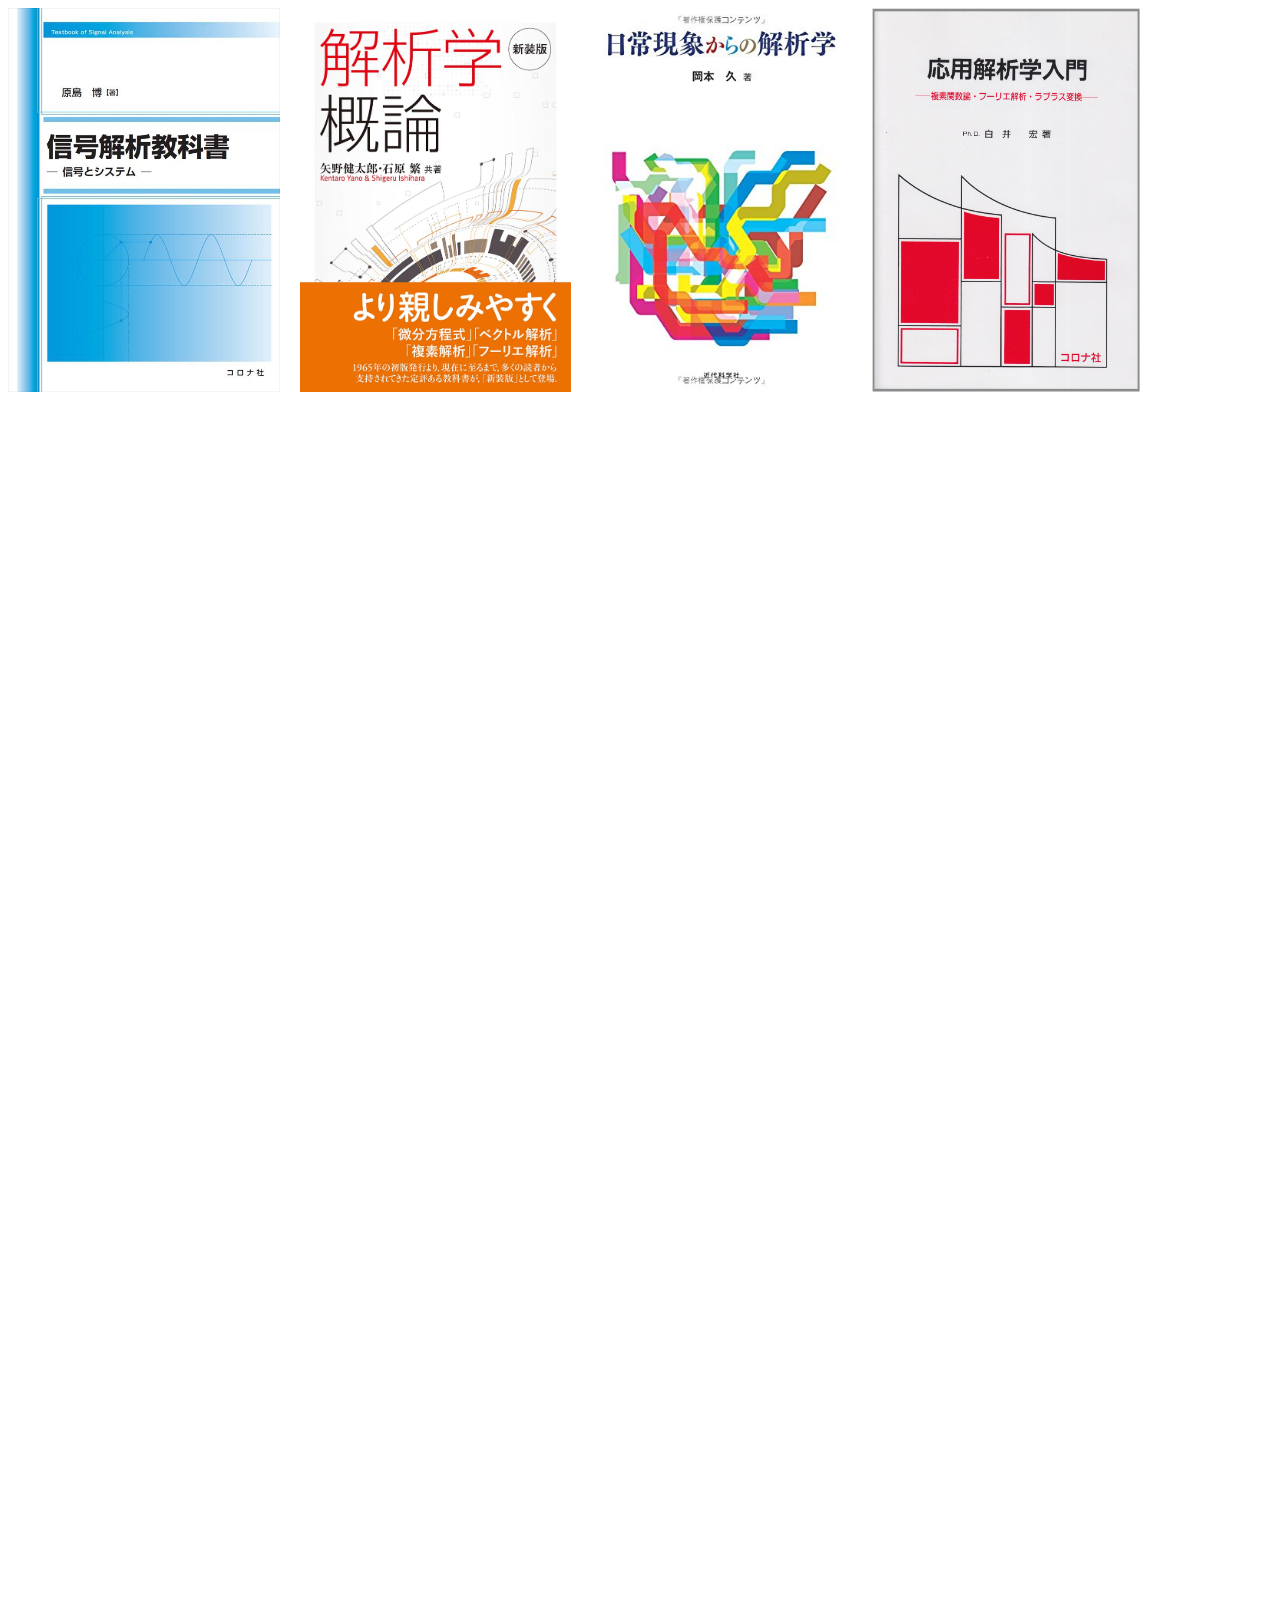
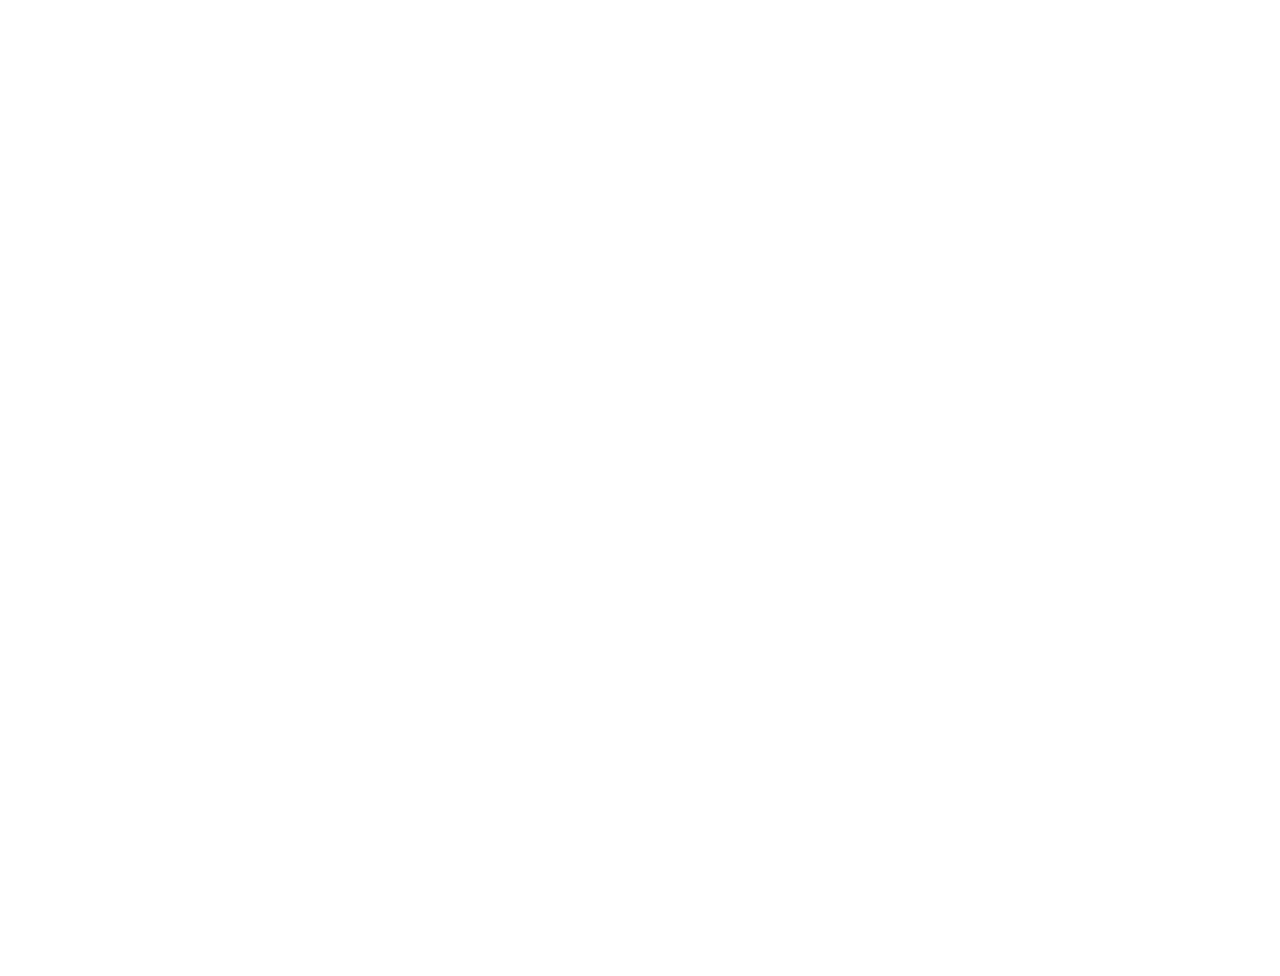
<file: subPages/caculus.html>
<!DOCTYPE html>
<html lang="en">

<head>
    <meta charset="UTF-8">
    <meta http-equiv="X-UA-Compatible" content="IE=edge">
    <meta name="viewport" content="width=device-width, initial-scale=1.0">
    <title>Document</title>

    <style>
        .grid-container {
            width: 80%;
            max-width: auto;
            text-align: center;
        }

        .grid-container .grid_item {
            display: grid;
            grid-template-columns: repeat(4, 1fr);
            gap: 20px;
        }

        .grid-container .grid_item img {
            display: block;
            height: 15%;
        }

       
    </style>
</head>

<body>
    <div class="grid-container">
        <div class="grid_item">
            <img src="../images/caculus/caculus0.jpg" alt="">
            <img src="../images/caculus/caculus1.jpg" alt="">
            <img src="../images/caculus/caculus2.jpg" alt="">
            <img src="../images/caculus/caculus3.jpg" alt="">
        </div>
    </div>

</body>

</html>
</file>
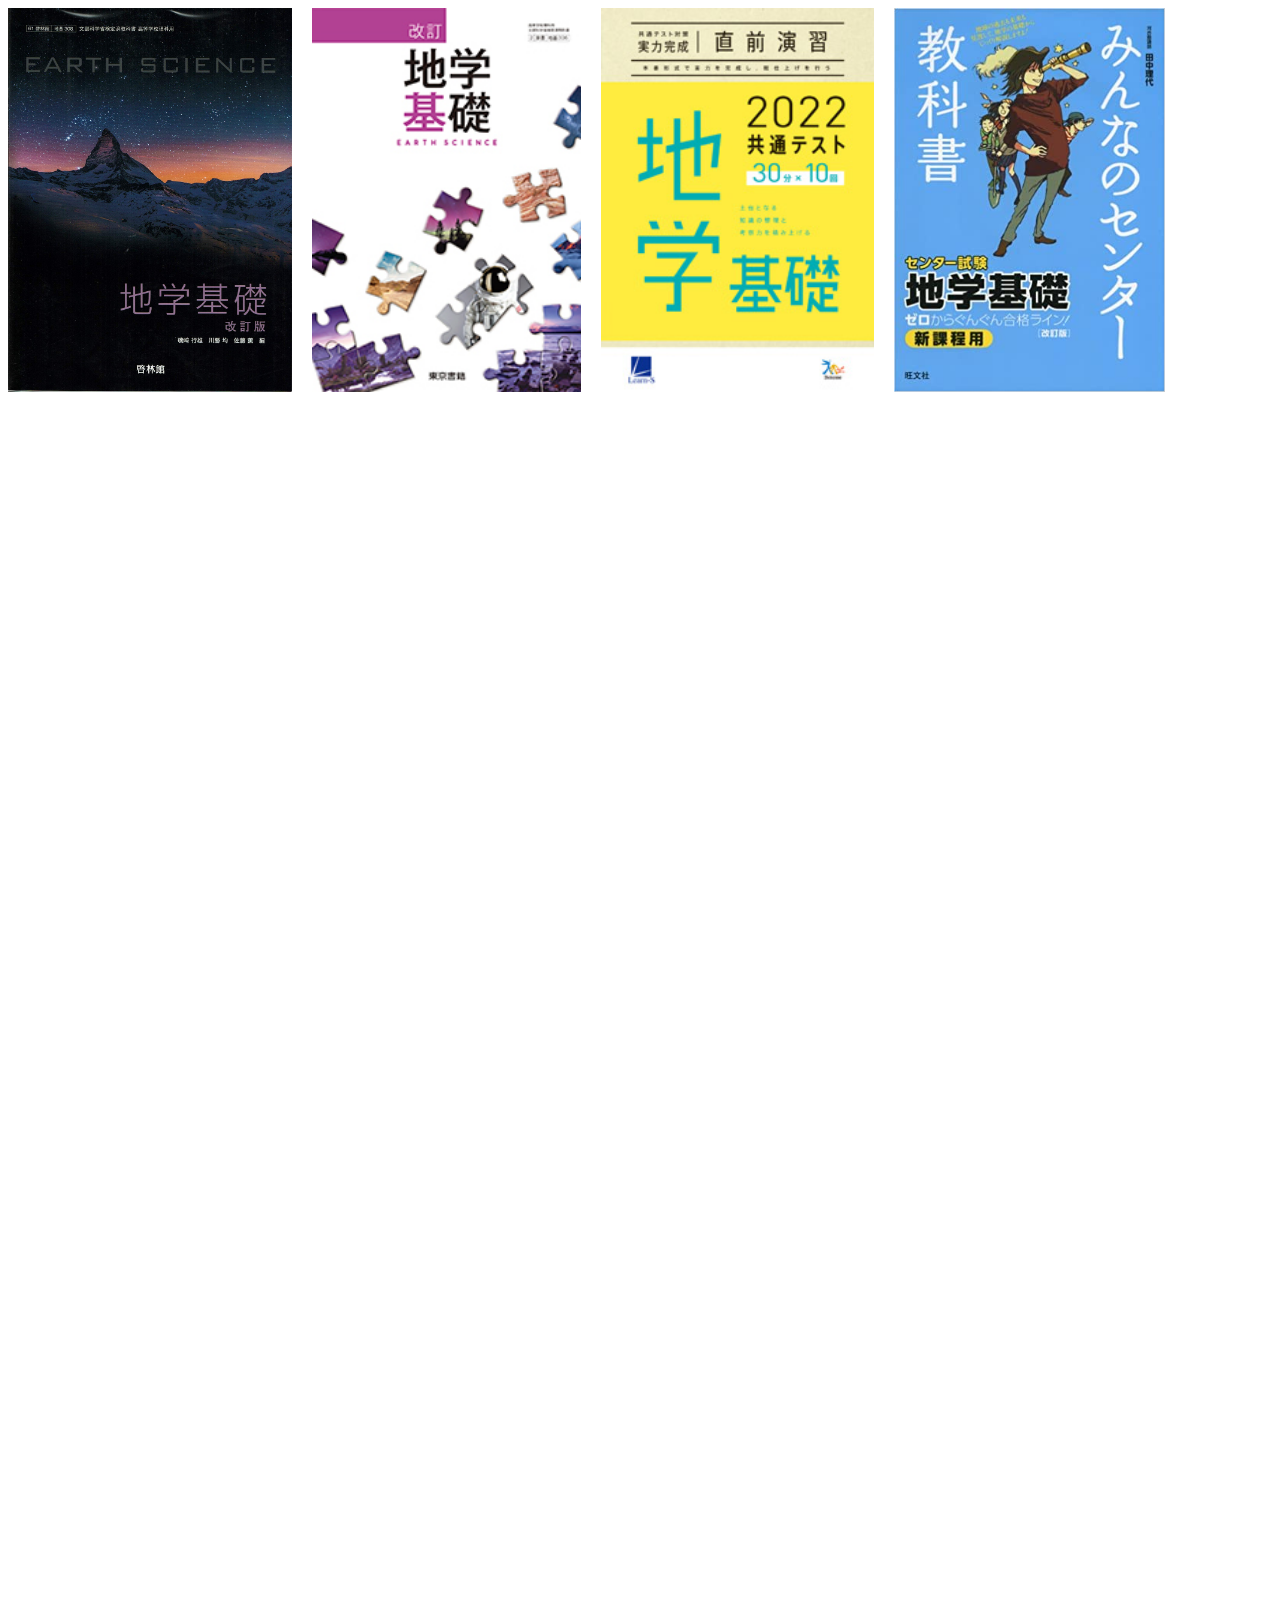
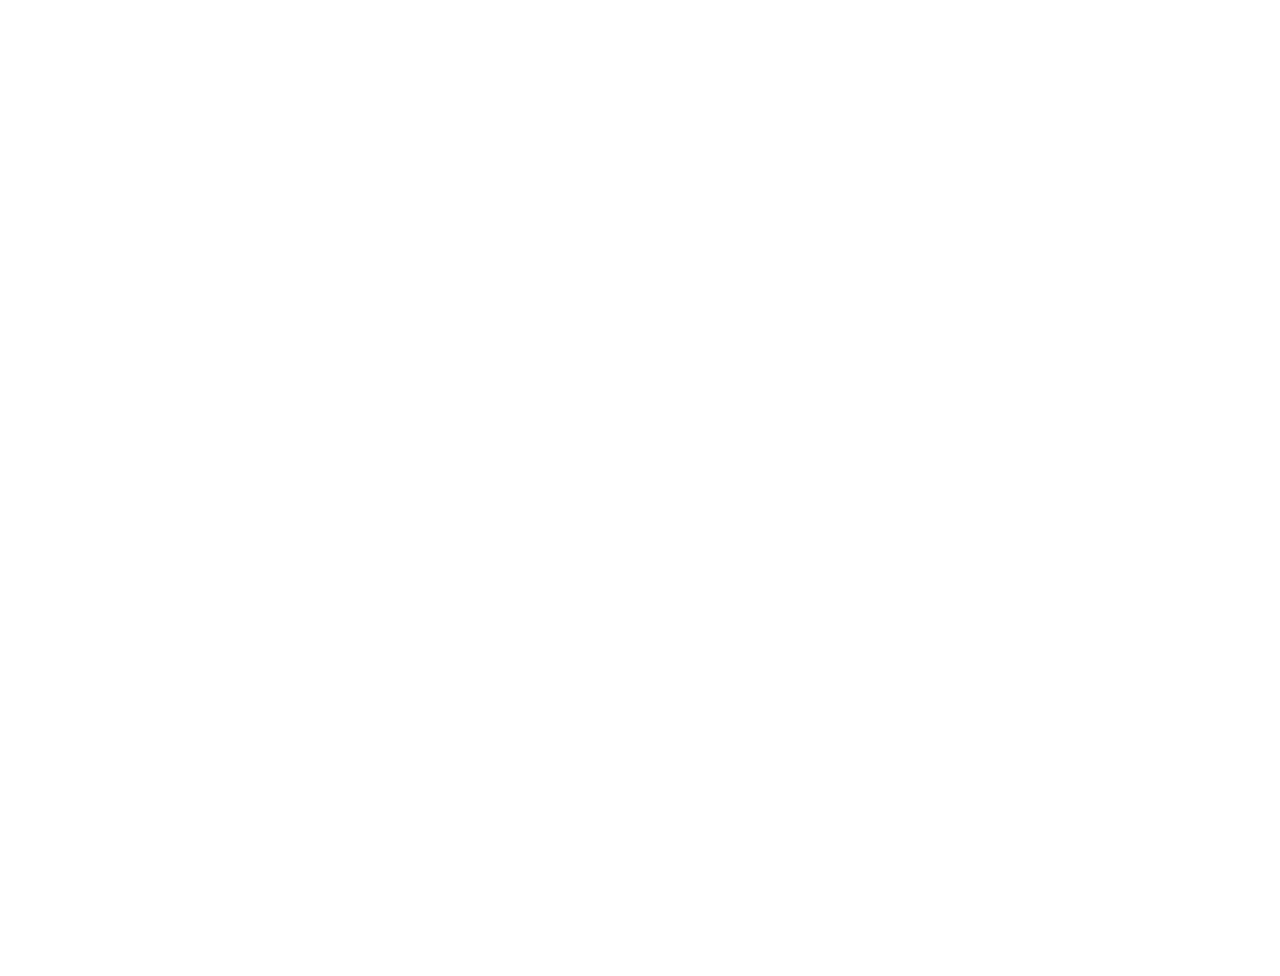
<file: subPages/geography.html>
<!DOCTYPE html>
<html lang="en">

<head>
    <meta charset="UTF-8">
    <meta http-equiv="X-UA-Compatible" content="IE=edge">
    <meta name="viewport" content="width=device-width, initial-scale=1.0">
    <title>Document</title>

    <style>
        .grid-container {
            width: 80%;
            max-width: auto;
            text-align: center;
        }

        .grid-container .grid_item {
            display: grid;
            grid-template-columns: repeat(4, 1fr);
            gap: 20px;
        }

        .grid-container .grid_item img {
            display: block;
            height: 15%;
        }

       
    </style>
</head>

<body>
    <div class="grid-container">
        <div class="grid_item">
            <img src="../images/geography/chigaku0.jpg" alt="">
            <img src="../images/geography/chigaku1.jpg" alt="">
            <img src="../images/geography/chigaku2.jpg" alt="">
            <img src="../images/geography/chigaku3.jpg" alt="">
        </div>
    </div>

</body>

</html>
</file>
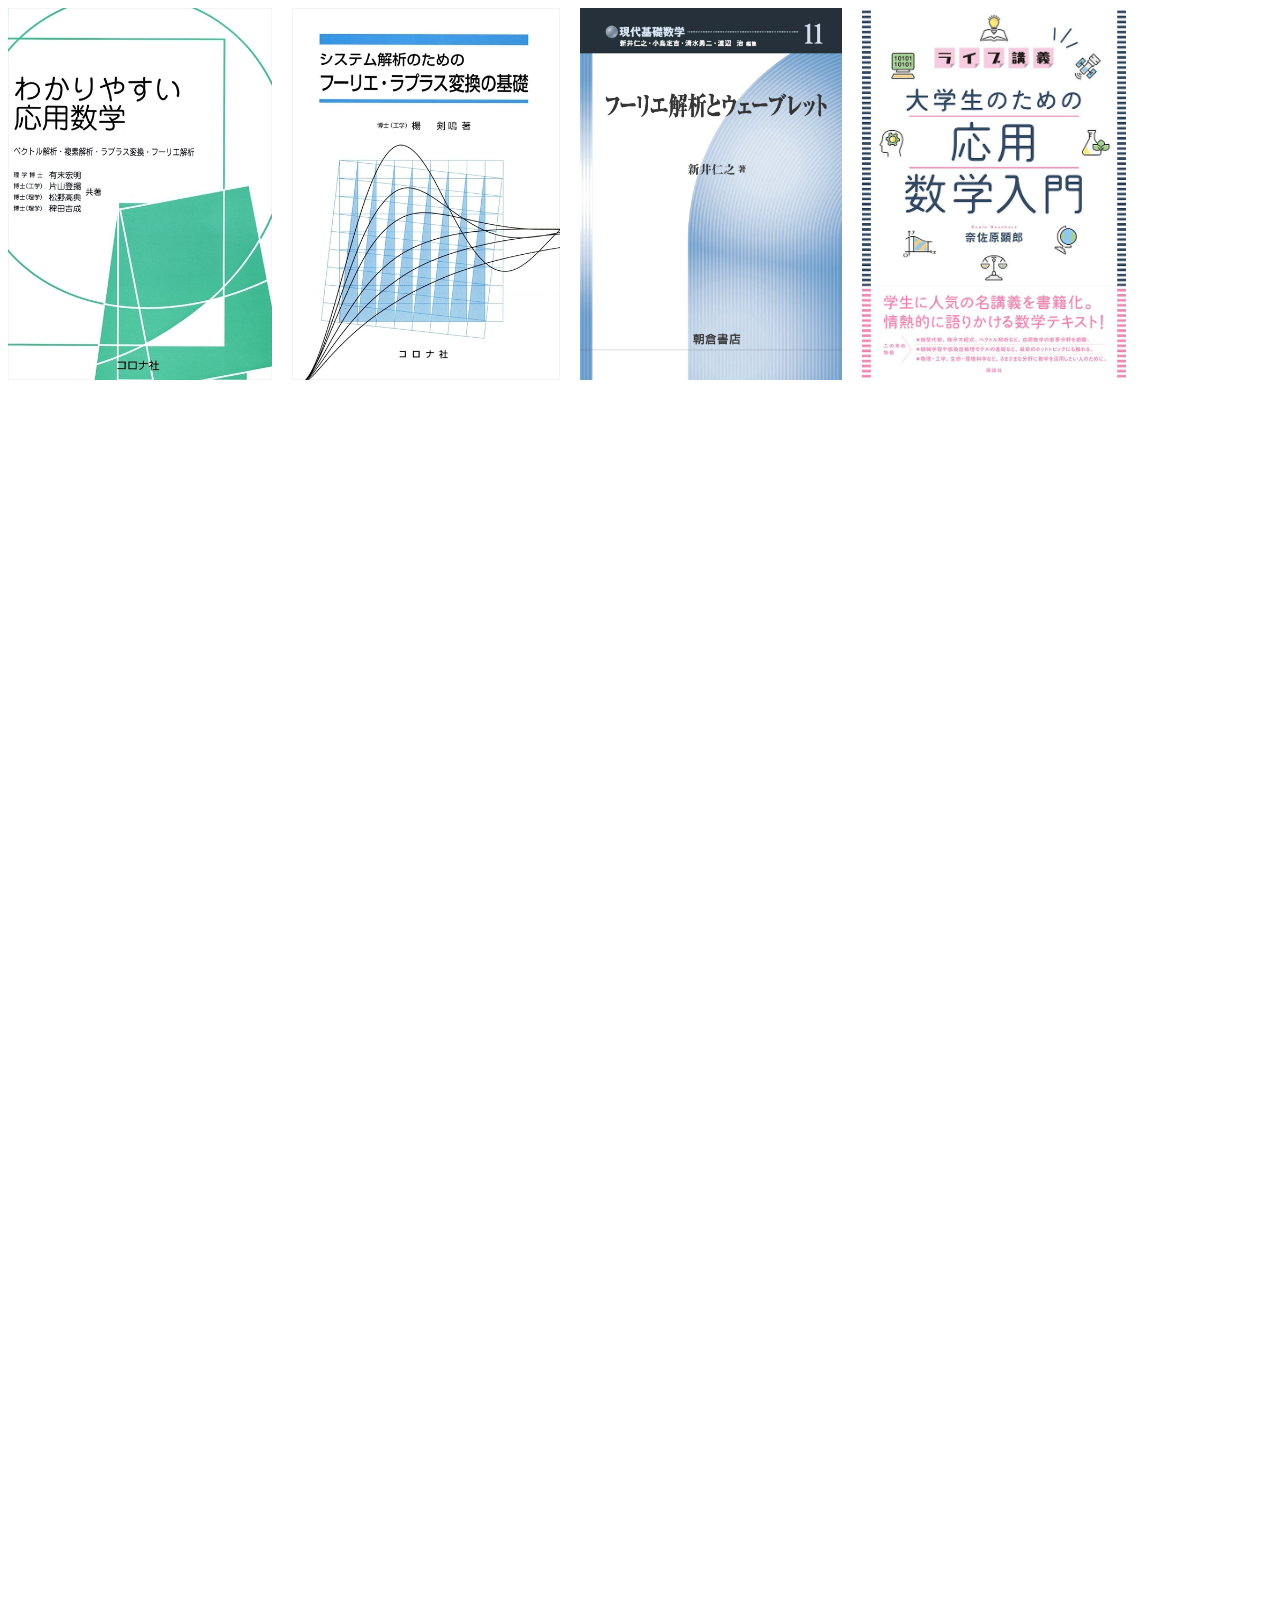
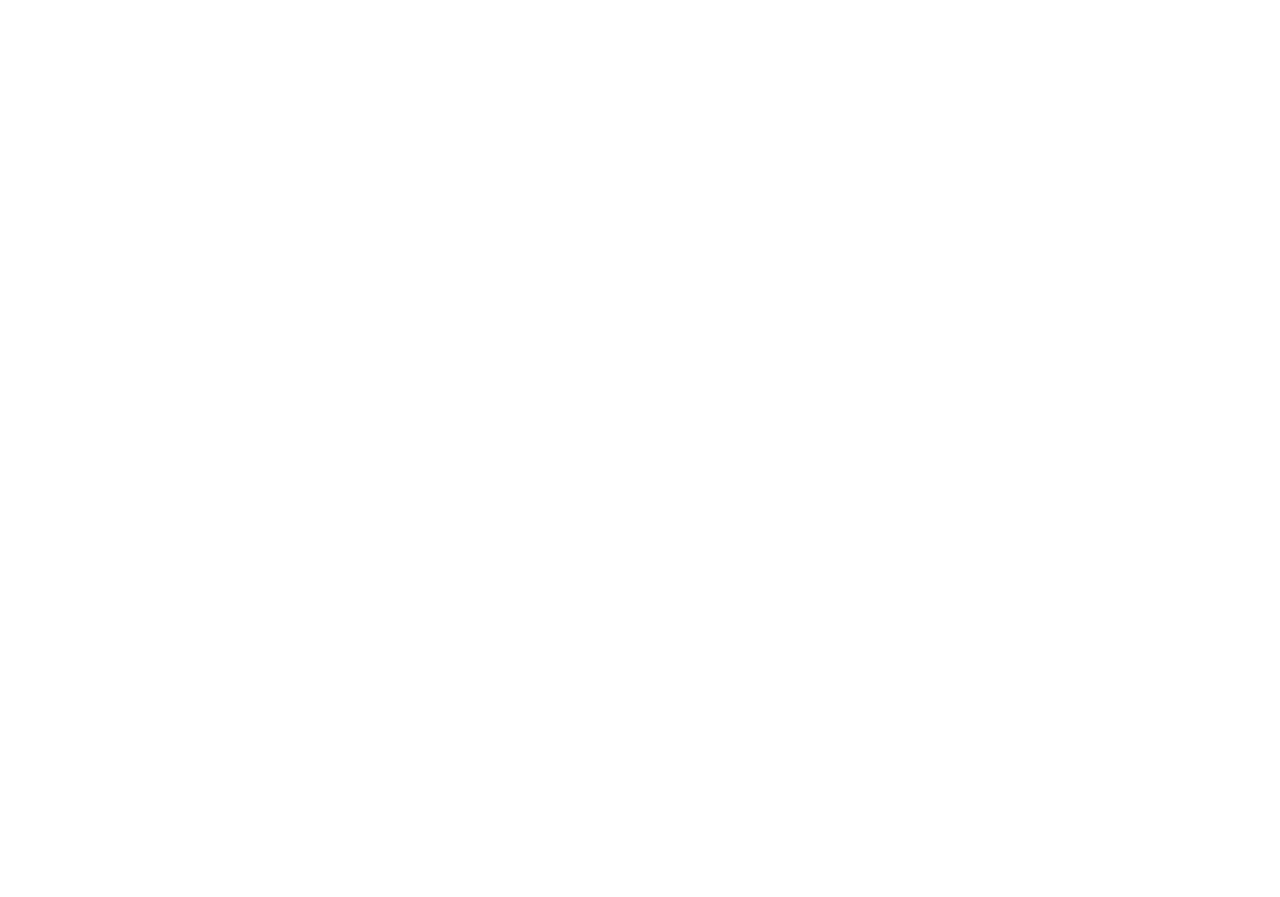
<file: subPages/math.html>
<!DOCTYPE html>
<html lang="en">

<head>
    <meta charset="UTF-8">
    <meta http-equiv="X-UA-Compatible" content="IE=edge">
    <meta name="viewport" content="width=device-width, initial-scale=1.0">
    <title>Document</title>

    <style>
        .grid-container {
            width: 80%;
            max-width: auto;
            text-align: center;
        }

        .grid-container .grid_item {
            display: grid;
            grid-template-columns: repeat(4, 1fr);
            gap: 20px;
        }

        .grid-container .grid_item img {
            display: block;
            height: 15%;
        }

       
    </style>
</head>

<body>
    <div class="grid-container">
        <div class="grid_item">
            <img src="../images/math/math0.jpg" alt="">
            <img src="../images/math/math1.jpg" alt="">
            <img src="../images/math/math2.jpg" alt="">
            <img src="../images/math/math3.jpg" alt="">
        </div>
    </div>

</body>

</html>
</file>
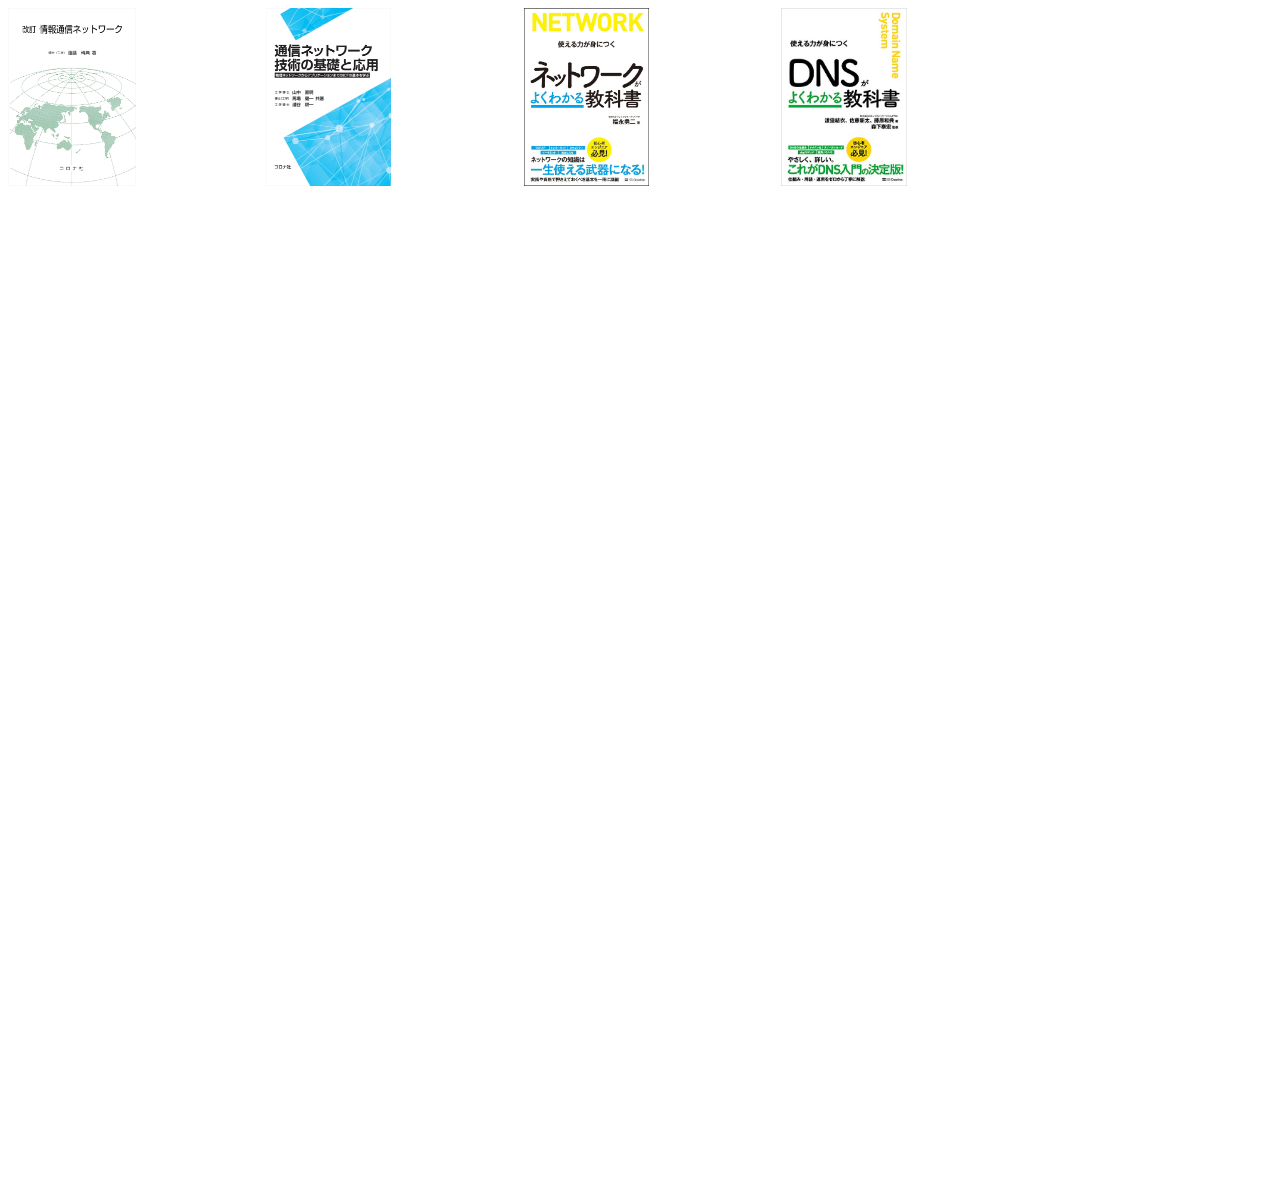
<file: subPages/network.html>
<!DOCTYPE html>
<html lang="en">

<head>
    <meta charset="UTF-8">
    <meta http-equiv="X-UA-Compatible" content="IE=edge">
    <meta name="viewport" content="width=device-width, initial-scale=1.0">
    <title>Document</title>

    <style>
        .grid-container {
            width: 80%;
            max-width: auto;
            text-align: center;
        }

        .grid-container .grid_item {
            display: grid;
            grid-template-columns: repeat(4, 1fr);
            gap: 20px;
        }

        .grid-container .grid_item img {
            display: block;
            height: 15%;
        }

       
    </style>
</head>

<body>
    <div class="grid-container">
        <div class="grid_item">
            <img src="../images/network/network0.jpg" alt="">
            <img src="../images/network/network1.jpg" alt="">
            <img src="../images/network/network2.jpg" alt="">
            <img src="../images/network/network3.jpg" alt="">
        </div>
    </div>

</body>

</html>
</file>
